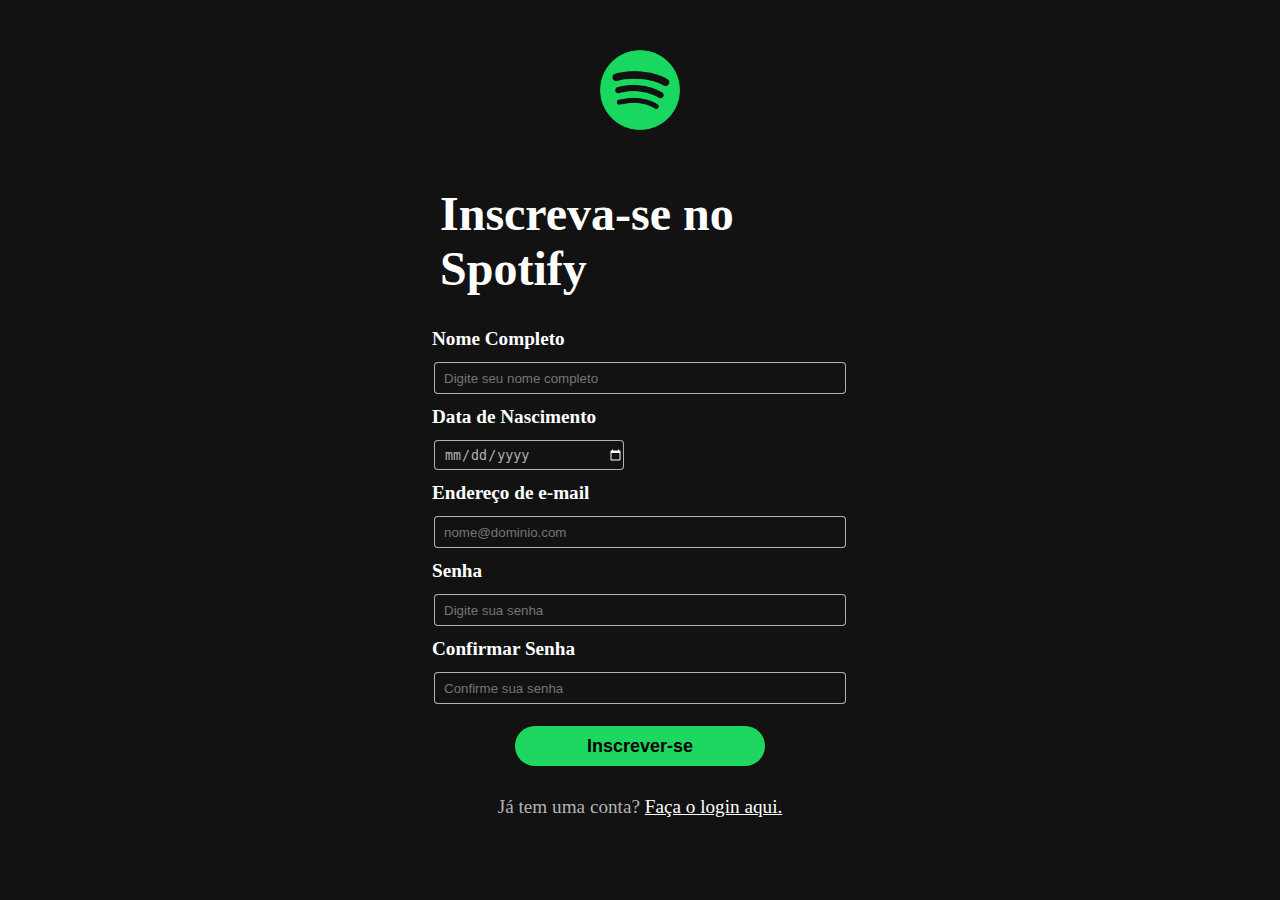
<file: inscreva-se.html>
<!DOCTYPE html>
<html lang="pt-BR">
  <head>
    <meta charset="UTF-8" />
    <meta name="viewport" content="width=device-width, initial-scale=1.0" />
    <title>Inscreva-se - Spotify</title>

    <link rel="icon" href="./src/Assets/favicon.png" />
    <link rel="stylesheet" href="./css/inscreva-se.css" />
  </head>
  <body>
    <div class="container">
      <div class="logo_inscrever">
        <a href="">
          <img src="./src/Assets/favicon.png" alt="" />
        </a>
      </div>
      <div class="form_container">
        <h1>Inscreva-se no Spotify</h1>
        <form action="#" method="post">
          <!-- Nome Completo -->
          <div class="input__nome">
            <label for="nome">Nome Completo</label>
            <input
              type="text"
              id="nome"
              name="nome"
              placeholder="Digite seu nome completo"
              required
            />
          </div>

          <!-- Data de Nascimento -->
          <div class="input__data">
            <label for="data-nascimento">Data de Nascimento</label>
            <input
              type="date"
              id="data-nascimento"
              name="data-nascimento"
              required
            />
          </div>

          <!-- Endereço de E-mail -->
          <div class="input__email">
            <label for="email">Endereço de e-mail</label>
            <input
              type="email"
              id="email"
              name="email"
              placeholder="nome@dominio.com"
              required
            />
          </div>

          <!-- Senha -->
          <div class="input__senha">
            <label for="senha">Senha</label>
            <input
              type="password"
              id="senha"
              name="senha"
              placeholder="Digite sua senha"
              required
            />
          </div>

          <div class="input__confirmar">
            <label for="confirmar">Confirmar Senha</label>
            <input
              type="password"
              id="confirmar"
              name="confirmar-senha"
              placeholder="Confirme sua senha"
              required
            />
          </div>

          <div class="input__inscrever">
            <button type="submit" class="inscrever">Inscrever-se</button>
          </div>
        </form>
        <p>Já tem uma conta? <a href="login.html"> Faça o login aqui.</a></p>
      </div>
    </div>
  </body>
</html>
</file>
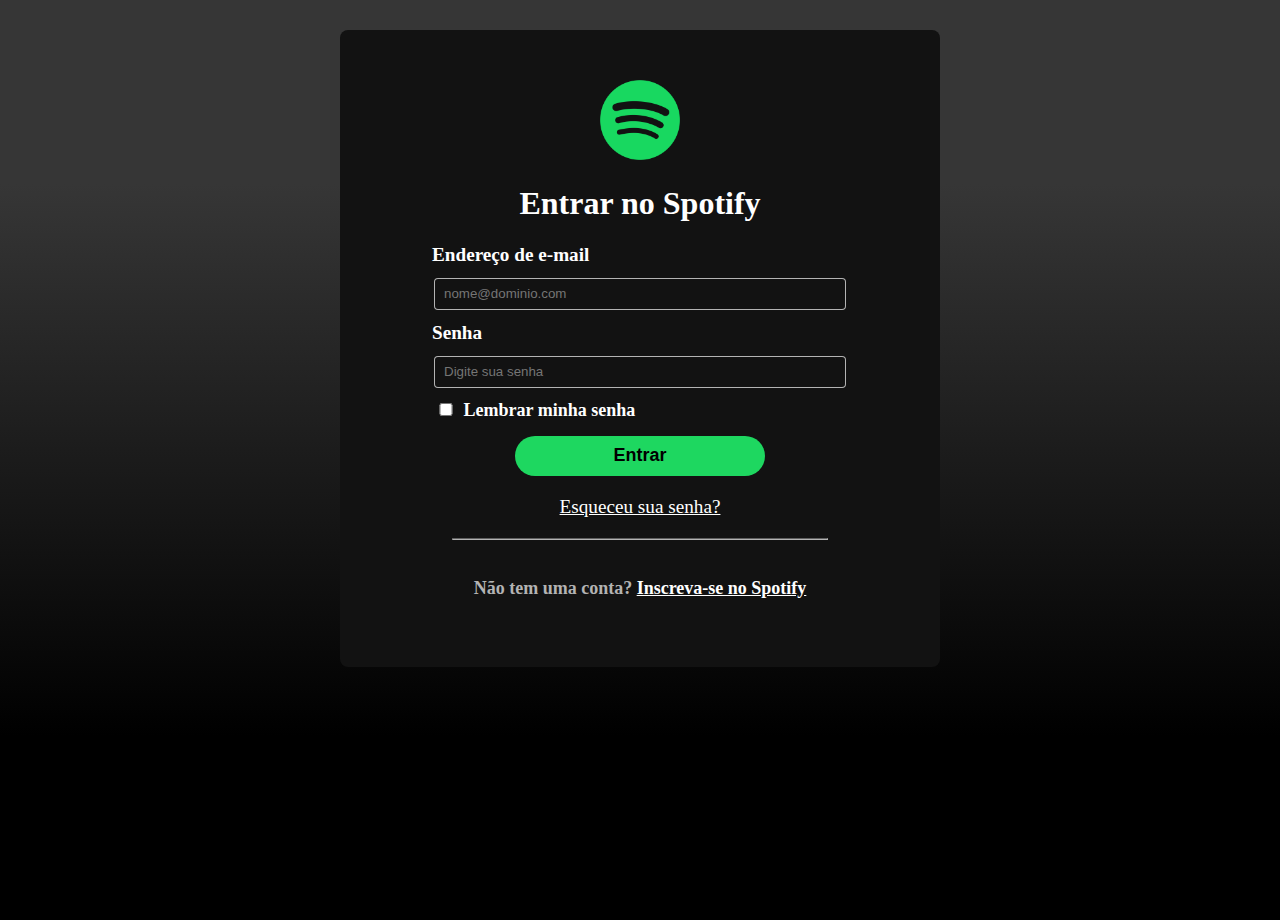
<file: login.html>
<!DOCTYPE html>
<html lang="pt-BR">
  <head>
    <meta charset="UTF-8" />
    <meta name="viewport" content="width=device-width, initial-scale=1.0" />
    <title>Login - Spotify</title>

    <link rel="icon" href="./src/Assets/favicon.png" />
    <link rel="stylesheet" href="./css/login.css" />
  </head>
  <body>
    <div class="login">
      <div class="logo_login">
        <div class="form_login">
          <a href="">
            <img src="./src/Assets/favicon.png" />
          </a>
          <h1>Entrar no Spotify</h1>
          <form action="#" method="post">
            <!-- Endereço de E-mail -->
            <div class="input__email">
              <label for="email">Endereço de e-mail</label>
              <input
                type="email"
                id="email"
                placeholder="nome@dominio.com"
                required
              />
            </div>

            <!-- Senha -->
            <div class="input__senha">
              <label for="senha">Senha</label>
              <input
                type="password"
                id="senha"
                placeholder="Digite sua senha"
                required
              />

              <div class="remember_me">
                <input type="checkbox" id="remember_me" />
                <label for="remember_me">Lembrar minha senha</label>
              </div>
            </div>
            <div class="input__entrar">
              <button type="submit" class="entrar">Entrar</button>
            </div>

            <a href="recuperar.html" class="forgot_password">
              Esqueceu sua senha?</a
            >

            <hr />
          </form>

          <div class="signup">
            <p>
              Não tem uma conta?
              <a href="inscreva-se.html">Inscreva-se no Spotify</a>
            </p>
          </div>
        </div>
      </div>
    </div>
  </body>
</html>
</file>
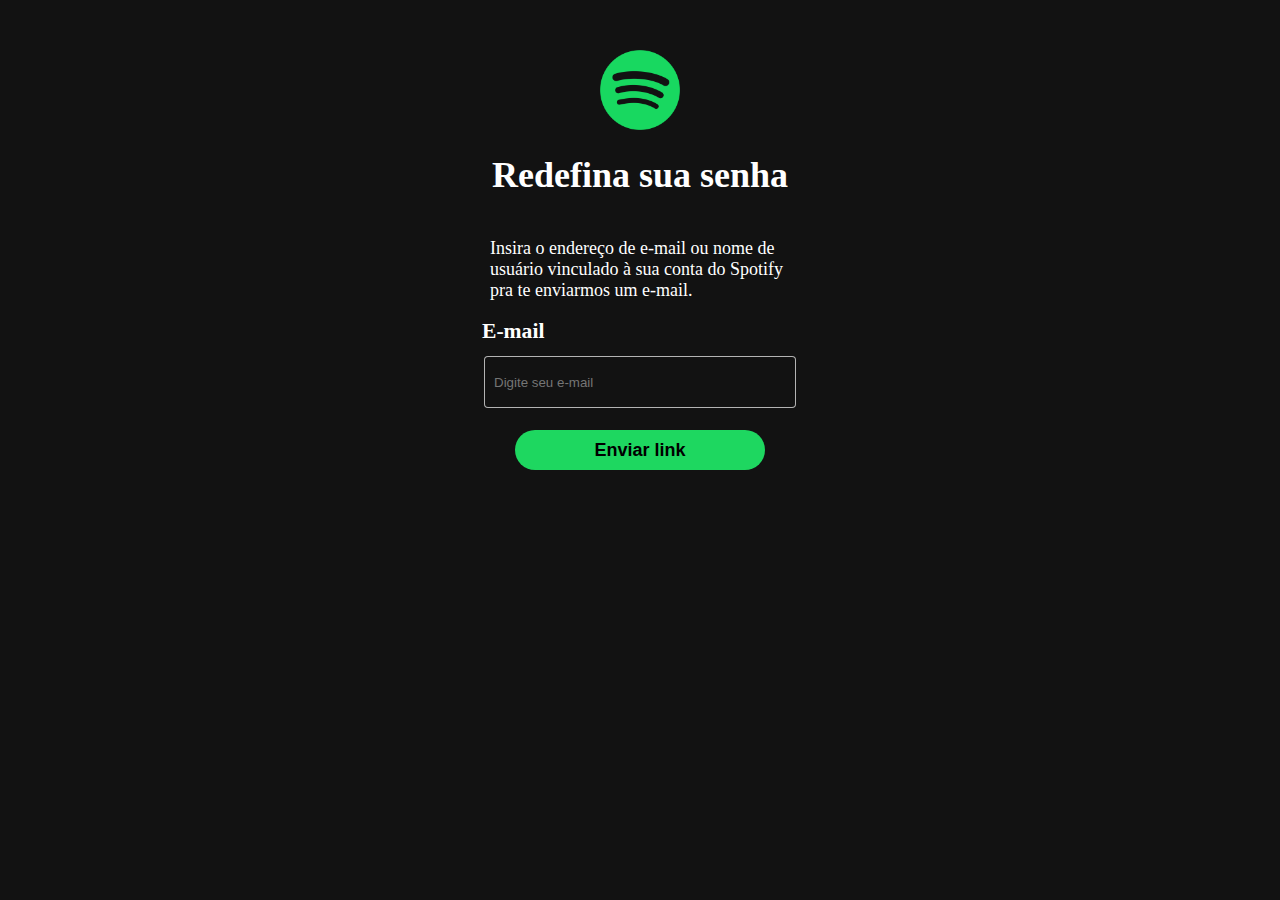
<file: recuperar.html>
<!DOCTYPE html>
<html lang="en">
  <head>
    <meta charset="UTF-8" />
    <meta name="viewport" content="width=device-width, initial-scale=1.0" />
    <title>Recuperar sua senha</title>

    <link rel="icon" href="./src/Assets/favicon.png" />
    <link rel="stylesheet" href="./css/recuperar.css" />
  </head>
  <body>
    <div class="recuperar">
      <div class="form_recuperar">
        <img src="./src/Assets/favicon.png" />
        <h1>Redefina sua senha</h1>
        <p>
          Insira o endereço de e-mail ou nome de usuário vinculado à sua conta
          do Spotify pra te enviarmos um e-mail.
        </p>

        <form action="#" id="recuperarForm">
          <div class="input__email">
            <label for="email">E-mail</label>
            <input
              type="email"
              id="email"
              name="email"
              placeholder="Digite seu e-mail"
              required
            />
          </div>
          <div class="input__enviar">
            <button type="submit" class="enviar">Enviar link</button>
          </div>
        </form>
      </div>
    </div>
    <script src="./JavaScript/recuperar.js"></script>
  </body>
</html>
</file>
<file: css/inscreva-se.css>
body {
  background-color: #121212;
}

.logo_inscrever img {
  width: 80px;
}

.container {
  display: flex;
  flex-direction: column;
  align-items: center;
  justify-content: center;
  margin-top: 50px;
}

h1 {
  color: #ffffff;
  font-size: -webkit-xxx-large;
  font-weight: 800;
}

.form_container {
  width: 400px;
  padding: 20px;
  background-color: #121212;
  border-radius: 10px;
  display: flex;
  flex-direction: column;
  align-items: center;
  height: auto;
}

.input__nome {
  display: flex;
  flex-direction: column;
  justify-content: center;
  font-size: larger;
  font-weight: 700;
  color: #fff;
}

#nome {
  width: 400px;
  height: 30px;
  margin: 10px 0 10px 0;
  padding-left: 10px;
  border-radius: 6px;
  color: #fff;
  border-color: transparent;
  background-color: #121212;
  box-shadow: inset 0 0 0 1px #b3b3b3;
}

.input__data {
  display: flex;
  flex-direction: column;
  justify-content: center;
  font-size: larger;
  font-weight: 700;
  color: #fff;
}

#data-nascimento {
  width: 180px;
  height: 30px;
  margin: 10px 0 10px 0;
  padding-left: 10px;
  border-radius: 6px;
  border-color: transparent;
  background-color: #121212;
  box-shadow: inset 0 0 0 1px #b3b3b3;
  -webkit-text-fill-color: #b3b3b3;
  cursor: pointer;
}

input[type="date"]::-webkit-calendar-picker-indicator {
  filter: invert(1);
  cursor: pointer;
}

.input__email {
  display: flex;
  flex-direction: column;
  justify-content: center;
  font-size: larger;
  font-weight: 700;
  color: #fff;
}

#email {
  width: 400px;
  height: 30px;
  margin: 10px 0 10px 0;
  padding-left: 10px;
  border-radius: 6px;
  color: #fff;
  border-color: transparent;
  background-color: #121212;
  box-shadow: inset 0 0 0 1px #b3b3b3;
}

.input__senha {
  display: flex;
  flex-direction: column;
  justify-content: center;
  font-size: larger;
  font-weight: 700;
  color: #fff;
}

#senha {
  width: 400px;
  height: 30px;
  margin: 10px 0 10px 0;
  padding-left: 10px;
  border-radius: 6px;
  color: #fff;
  border-color: transparent;
  background-color: #121212;
  box-shadow: inset 0 0 0 1px #b3b3b3;
}

.input__confirmar {
  display: flex;
  flex-direction: column;
  justify-content: center;
  font-size: larger;
  font-weight: 700;
  color: #fff;
}

#confirmar {
  width: 400px;
  height: 30px;
  margin: 10px 0 10px 0;
  padding-left: 10px;
  border-radius: 6px;
  color: #fff;
  border-color: transparent;
  background-color: #121212;
  box-shadow: inset 0 0 0 1px #b3b3b3;
}

.input__inscrever {
  display: flex;
  flex-direction: column;
  justify-content: center;
  align-items: center;
  align-content: center;
  font-size: larger;
  font-weight: 700;
}

.inscrever {
  width: 250px;
  height: 40px;
  margin: 10px 0 10px 0;
  border-radius: 50px;
  border-color: transparent;
  color: #000;
  background-color: #1ed760;
  font-size: large;
  font-weight: 600;
  cursor: pointer;
  transition: background-color 0.3s ease;
}

.inscrever:hover {
  background-color: rgba(29, 185, 84, 0.8);
}

p {
  font-size: larger;
  color: #b3b3b3;
}

a {
  color: #ffffff;
  cursor: pointer;
}

a:hover {
  color: #45a049;
}
</file>
<file: css/login.css>
body {
  background: linear-gradient(to bottom, #363636 20%, #000 80%);
  color: white;
  min-height: 100vh;
  margin: 0;
}
.logo_login img {
  width: 80px;
}

.logo_login {
  display: flex;
  flex-direction: column;
  justify-content: space-between;
  align-items: center;
  margin-top: 20px;
  padding: 10px;
}

.form_login {
  background-color: #121212;
  display: flex;
  flex-direction: column;
  align-items: center;
  justify-content: center;
  width: 500px;
  height: auto;
  padding: 50px;
  border-radius: 8px;
}

.input__email {
  display: flex;
  flex-direction: column;
  justify-content: center;
  font-size: larger;
  font-weight: 700;
  color: #fff;
}

#email {
  width: 400px;
  height: 30px;
  margin: 10px 0 10px 0;
  padding-left: 10px;
  color: #fff;
  border-radius: 6px;
  border-color: transparent;
  background-color: #121212;
  box-shadow: inset 0 0 0 1px #b3b3b3;
}

.input__senha {
  display: flex;
  flex-direction: column;
  justify-content: center;
  font-size: larger;
  font-weight: 700;
  color: #fff;
}

#senha {
  width: 400px;
  height: 30px;
  margin: 10px 0 10px 0;
  padding-left: 10px;
  border-radius: 6px;
  color: #fff;
  border-color: transparent;
  background-color: #121212;
  box-shadow: inset 0 0 0 1px #b3b3b3;
}

.remember_me {
  font-size: large;
  font-weight: 700;
  color: #fff;
}

#remember_me {
  width: 20px;
  height: auto;
  cursor: pointer;
}

.input__entrar {
  display: flex;
  flex-direction: column;
  justify-content: center;
  align-items: center;
  align-content: center;
  font-size: larger;
  font-weight: 700;
  margin-top: 5px;
}

.entrar {
  width: 250px;
  height: 40px;
  margin: 10px 0 10px 0;
  border-radius: 50px;
  border-color: transparent;
  color: #000;
  background-color: #1ed760;
  font-size: large;
  font-weight: 600;
  cursor: pointer;
  transition: background-color 0.3s ease;
}

.entrar:hover {
  background-color: rgba(29, 185, 84, 0.8);
}

.forgot_password {
  display: flex;
  flex-direction: column;
  align-items: center;
  font-size: larger;
  margin-top: 10px;
  color: #fff;
  cursor: pointer;
}

.forgot_password:hover {
  color: #45a049;
}

hr {
  margin: 20px;
  border-color: #b3b3b3;
}

.signup {
  font-size: large;
  font-weight: 600;
}

p {
  color: #b3b3b3;
}

a {
  color: #fff;
}

a:hover {
  color: #45a049;
}
</file>
<file: css/recuperar.css>
body {
  background-color: #121212;
}

.recuperar img {
  width: 80px;
}

.recuperar {
  display: flex;
  flex-direction: column;
  align-items: center;
  justify-content: center;
  margin-top: 50px;
  font-size: large;
}

.form_recuperar {
  display: flex;
  flex-direction: column;
  align-items: center;
  justify-content: center;
  color: #fff;
  width: 300px;
  height: auto;
}

.input__email {
  display: flex;
  flex-direction: column;
  justify-content: center;
  font-size: larger;
  font-weight: 700;
  color: #fff;
}

#email {
  width: 300px;
  height: 50px;
  margin: 10px 0 10px 0;
  padding-left: 10px;
  border-radius: 6px;
  color: #fff;
  border-color: transparent;
  background-color: #121212;
  box-shadow: inset 0 0 0 1px #b3b3b3;
}

.input__enviar {
  display: flex;
  flex-direction: column;
  justify-content: center;
  align-items: center;
  font-size: larger;
  font-weight: 700;
  color: #fff;
}

.enviar {
  width: 250px;
  height: 40px;
  margin: 10px 0 10px 0;
  border-radius: 50px;
  border-color: transparent;
  color: #000;
  background-color: #1ed760;
  font-size: large;
  font-weight: 600;
  cursor: pointer;
  transition: background-color 0.3s ease;
}

.enviar:hover {
  background-color: rgba(29, 185, 84, 0.8);
}
</file>
